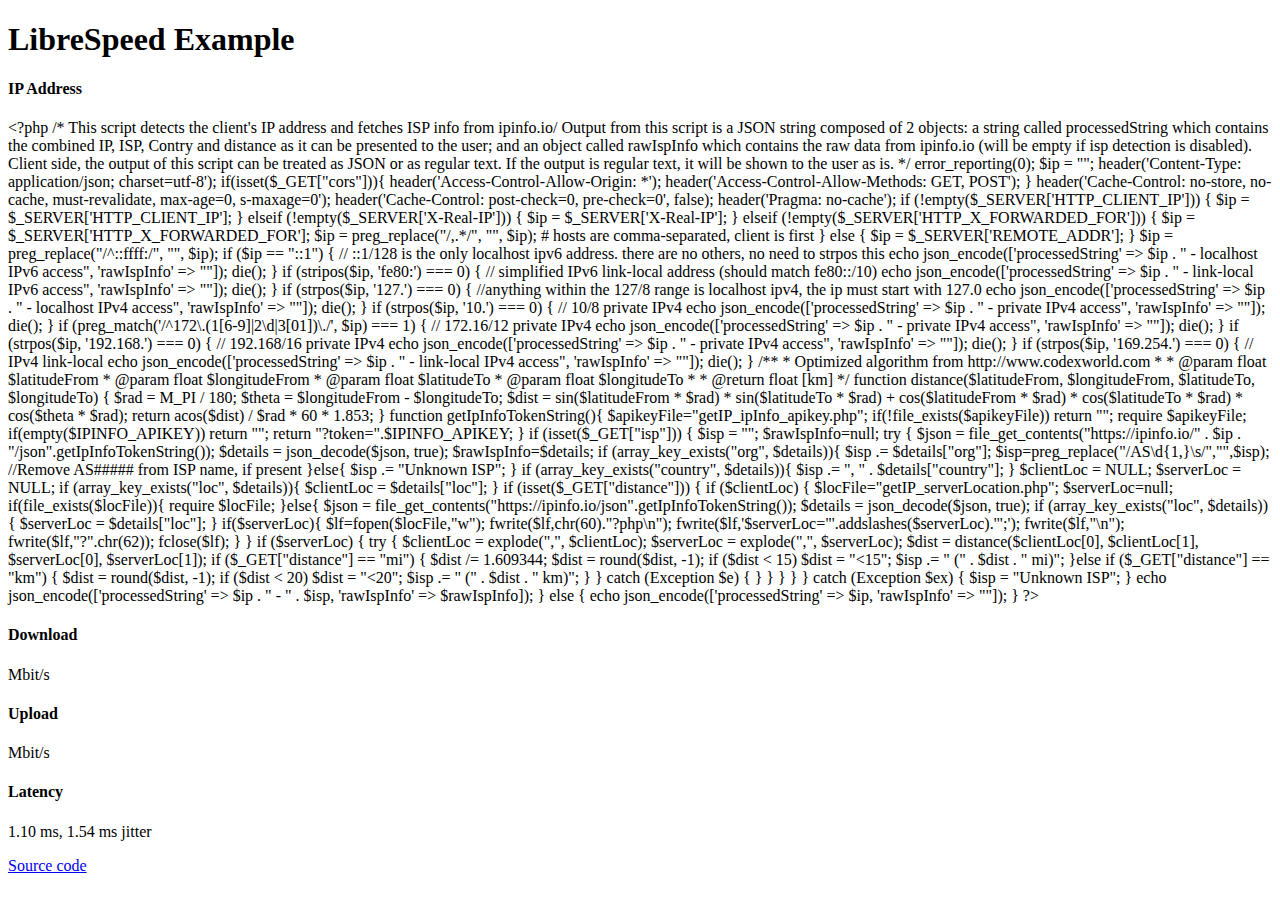
<file: speedtest/basic.html>
<!DOCTYPE html>
<html>
<meta charset="UTF-8" />
<head>
    <title>LibreSpeed Example</title>
    <link rel="shortcut icon" href="favicon.ico">
</head>
<script type="text/javascript" src="speedtest.js"></script>
<body>
    <h1>LibreSpeed Example</h1>

    <h4>IP Address</h4>
    <p id="ip"></p>

    <h4>Download</h4>
    <p id="download"></p>

    <h4>Upload</h4>
    <p id="upload"></p>

    <h4>Latency</h4>
    <p id="ping"></p>

    <script type="text/javascript">
        var s=new Speedtest();
        s.onupdate = function (data) { // when status is received, put the values in the appropriate fields
            document.getElementById('download').textContent = data.dlStatus + ' Mbit/s'
            document.getElementById('upload').textContent = data.ulStatus + ' Mbit/s'
            document.getElementById('ping').textContent = data.pingStatus + ' ms, ' + data.jitterStatus + ' ms jitter'
            document.getElementById('ip').textContent = data.clientIp
        }
        s.start(); // start the speedtest with default settings
    </script>

	<a href="https://github.com/librespeed/speedtest">Source code</a>

</body>
</html>
</file>
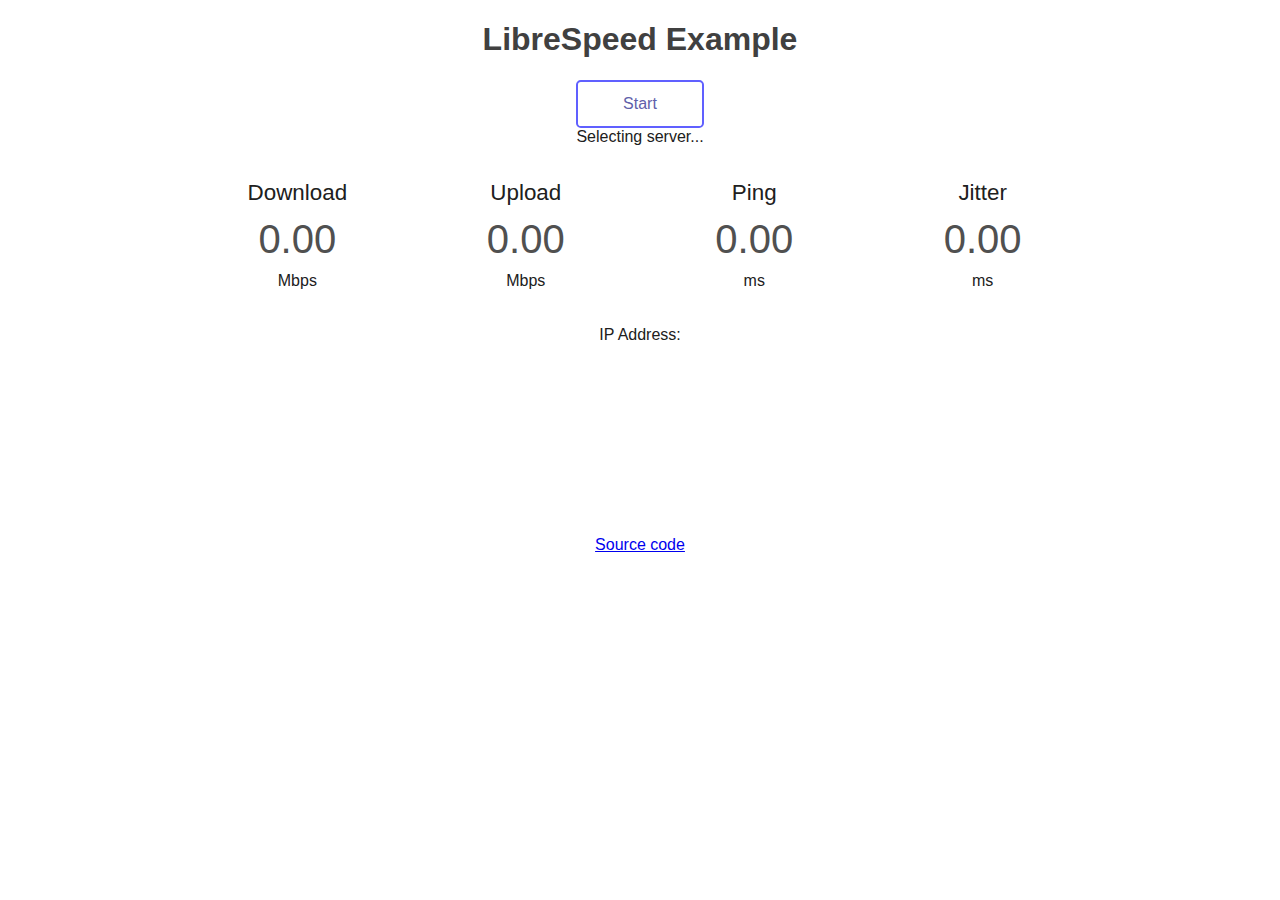
<file: speedtest/example-multipleServers-pretty.html>
<!DOCTYPE html>
<html>
<head>
<link rel="shortcut icon" href="favicon.ico">
<meta charset="UTF-8" />
<meta name="viewport" content="width=device-width, initial-scale=1, shrink-to-fit=no, user-scalable=no" />
<title>LibreSpeed Example</title>
<script type="text/javascript" src="speedtest.js"></script>
<script type="text/javascript">

//LIST OF TEST SERVERS. See documentation for details if needed
var SPEEDTEST_SERVERS=[
	{	//this is my demo server, remove it
		name:"Speedtest Demo Server (Helsinki)", //user friendly name for the server
		server:"//fi.openspeed.org/", //URL to the server. // at the beginning will be replaced with http:// or https:// automatically
		dlURL:"garbage.php",  //path to download test on this server (garbage.php or replacement)
		ulURL:"empty.php",  //path to upload test on this server (empty.php or replacement)
		pingURL:"empty.php",  //path to ping/jitter test on this server (empty.php or replacement)
		getIpURL:"getIP.php"  //path to getIP on this server (getIP.php or replacement)
	},
	{	//this is my demo server, remove it
		name:"Old Speedtest Demo Server",
		server:"//mpotdemo.fdossena.com/",
		dlURL:"garbage.php",
		ulURL:"empty.php",
		pingURL:"empty.php",
		getIpURL:"getIP.php"
	}
	//add other servers here, comma separated
];


//INITIALIZE SPEEDTEST
var s=new Speedtest(); //create speedtest object

s.onupdate=function(data){ //callback to update data in UI
    I("ip").textContent=data.clientIp;
    I("dlText").textContent=(data.testState==1&&data.dlStatus==0)?"...":data.dlStatus;
    I("ulText").textContent=(data.testState==3&&data.ulStatus==0)?"...":data.ulStatus;
    I("pingText").textContent=data.pingStatus;
    I("jitText").textContent=data.jitterStatus;
}
s.onend=function(aborted){ //callback for test ended/aborted
    I("startStopBtn").className=""; //show start button again
    if(aborted){ //if the test was aborted, clear the UI and prepare for new test
		initUI();
    }
}
function selectServer(){ //called after loading server list
    s.selectServer(function(server){ //run server selection. When the server has been selected, display it in the UI
        I("startStopBtn").style.display=""; //show start/stop button again
        I("serverId").textContent=server.name; //show name of test server
    });
}
function loadServers(){ //called when the page is fully loaded
    I("startStopBtn").style.display="none"; //hide start/stop button during server selection
    if(typeof SPEEDTEST_SERVERS === "string"){
        //load servers from url
        s.loadServerList(SPEEDTEST_SERVERS,function(servers){
            //list loaded
            SPEEDTEST_SERVERS=servers;
            selectServer();
        });
    }else{
        //hardcoded list of servers, already loaded
        s.addTestPoints(SPEEDTEST_SERVERS);
        selectServer();
    }
    
}



function startStop(){ //start/stop button pressed
	if(s.getState()==3){
		//speedtest is running, abort
		s.abort();
	}else{
		//test is not running, begin
		s.start();
		I("startStopBtn").className="running";
	}
}

//function to (re)initialize UI
function initUI(){
	I("dlText").textContent="";
	I("ulText").textContent="";
	I("pingText").textContent="";
	I("jitText").textContent="";
	I("ip").textContent="";
}

function I(id){return document.getElementById(id);}
</script>

<style type="text/css">
	html,body{
		border:none; padding:0; margin:0;
		background:#FFFFFF;
		color:#202020;
	}
	body{
		text-align:center;
		font-family:"Roboto",sans-serif;
	}
	h1{
		color:#404040;
	}
	#startStopBtn{
		display:inline-block;
		margin:0 auto;
		color:#6060AA;
		background-color:rgba(0,0,0,0);
		border:0.15em solid #6060FF;
		border-radius:0.3em;
		transition:all 0.3s;
		box-sizing:border-box;
		width:8em; height:3em;
		line-height:2.7em;
		cursor:pointer;
		box-shadow: 0 0 0 rgba(0,0,0,0.1), inset 0 0 0 rgba(0,0,0,0.1);
	}
	#startStopBtn:hover{
		box-shadow: 0 0 2em rgba(0,0,0,0.1), inset 0 0 1em rgba(0,0,0,0.1);
	}
	#startStopBtn.running{
		background-color:#FF3030;
		border-color:#FF6060;
		color:#FFFFFF;
	}
	#startStopBtn:before{
		content:"Start";
	}
	#startStopBtn.running:before{
		content:"Abort";
	}
	#test{
		margin-top:2em;
		margin-bottom:12em;
	}
	div.testArea{
		display:inline-block;
		width:14em;
		height:9em;
		position:relative;
		box-sizing:border-box;
	}
	div.testName{
		position:absolute;
		top:0.1em; left:0;
		width:100%;
		font-size:1.4em;
		z-index:9;
	}
	div.meterText{
		position:absolute;
		bottom:1.5em; left:0;
		width:100%;
		font-size:2.5em;
		z-index:9;
	}
	#dlText{
		color:#6060AA;
	}
	#ulText{
		color:#309030;
	}
	#pingText,#jitText{
		color:#AA6060;
	}
	div.meterText:empty:before{
		color:#505050 !important;
		content:"0.00";
	}
	div.unit{
		position:absolute;
		bottom:2em; left:0;
		width:100%;
		z-index:9;
	}
	div.testGroup{
		display:inline-block;
	}
	@media all and (max-width:65em){
		body{
			font-size:1.5vw;
		}
	}
	@media all and (max-width:40em){
		body{
			font-size:0.8em;
		}
		div.testGroup{
			display:block;
			margin: 0 auto;
		}
	}

</style>
</head>
<body>
<h1>LibreSpeed Example</h1>
<div id="startStopBtn" onclick="startStop()"></div>
<div id="serverId">Selecting server...</div>
<div id="test">
	<div class="testGroup">
		<div class="testArea">
			<div class="testName">Download</div>
			<div id="dlText" class="meterText"></div>
			<div class="unit">Mbps</div>
		</div>
		<div class="testArea">
			<div class="testName">Upload</div>
			<div id="ulText" class="meterText"></div>
			<div class="unit">Mbps</div>
		</div>
	</div>
	<div class="testGroup">
		<div class="testArea">
			<div class="testName">Ping</div>
			<div id="pingText" class="meterText"></div>
			<div class="unit">ms</div>
		</div>
		<div class="testArea">
			<div class="testName">Jitter</div>
			<div id="jitText" class="meterText"></div>
			<div class="unit">ms</div>
		</div>
	</div>
	<div id="ipArea">
		IP Address: <span id="ip"></span>
	</div>
</div>
<a href="https://github.com/librespeed/speedtest">Source code</a>
<script type="text/javascript">
    initUI();
    loadServers();
</script>
</body>
</html>
</file>
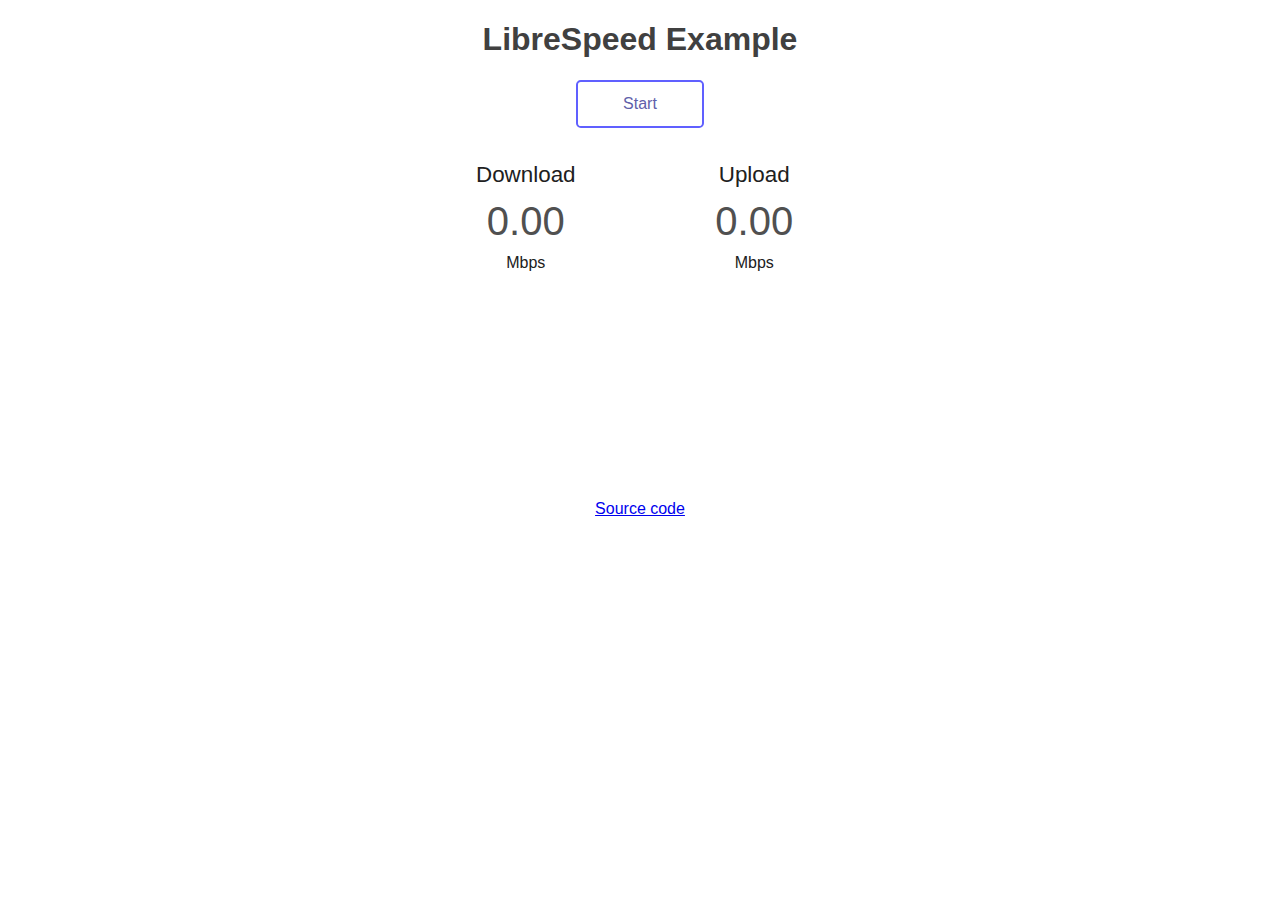
<file: speedtest/example-singleServer-customSettings.html>
<!DOCTYPE html>
<html>
<head>
<meta charset="UTF-8" />
<meta name="viewport" content="width=device-width, initial-scale=1, shrink-to-fit=no, user-scalable=no" />
<title>LibreSpeed Example</title>
<link rel="shortcut icon" href="favicon.ico">
<script type="text/javascript" src="speedtest.js"></script>
<script type="text/javascript">

//INITIALIZE SPEEDTEST
var s=new Speedtest(); //create speedtest object
//CUSTOM SETTINGS HERE
s.setParameter("test_order","D_U"); //we only want download and upload test
s.setParameter("time_auto",false); //fixed duration for tests
s.setParameter("time_dl_max",10); //10 seconds for the download test
s.setParameter("time_ul_max",15); //15 seconds for the upload test
//END OF CUSTOM SETTINGS
s.onupdate=function(data){ //callback to update data in UI
    I("dlText").textContent=(data.testState==1&&data.dlStatus==0)?"...":data.dlStatus;
    I("ulText").textContent=(data.testState==3&&data.ulStatus==0)?"...":data.ulStatus;
}
s.onend=function(aborted){ //callback for test ended/aborted
    I("startStopBtn").className=""; //show start button again
    if(aborted){ //if the test was aborted, clear the UI and prepare for new test
		initUI();
    }
}

function startStop(){ //start/stop button pressed
	if(s.getState()==3){
		//speedtest is running, abort
		s.abort();
	}else{
		//test is not running, begin
		s.start();
		I("startStopBtn").className="running";
	}
}

//function to (re)initialize UI
function initUI(){
	I("dlText").textContent="";
	I("ulText").textContent="";
}

function I(id){return document.getElementById(id);}
</script>

<style type="text/css">
	html,body{
		border:none; padding:0; margin:0;
		background:#FFFFFF;
		color:#202020;
	}
	body{
		text-align:center;
		font-family:"Roboto",sans-serif;
	}
	h1{
		color:#404040;
	}
	#startStopBtn{
		display:inline-block;
		margin:0 auto;
		color:#6060AA;
		background-color:rgba(0,0,0,0);
		border:0.15em solid #6060FF;
		border-radius:0.3em;
		transition:all 0.3s;
		box-sizing:border-box;
		width:8em; height:3em;
		line-height:2.7em;
		cursor:pointer;
		box-shadow: 0 0 0 rgba(0,0,0,0.1), inset 0 0 0 rgba(0,0,0,0.1);
	}
	#startStopBtn:hover{
		box-shadow: 0 0 2em rgba(0,0,0,0.1), inset 0 0 1em rgba(0,0,0,0.1);
	}
	#startStopBtn.running{
		background-color:#FF3030;
		border-color:#FF6060;
		color:#FFFFFF;
	}
	#startStopBtn:before{
		content:"Start";
	}
	#startStopBtn.running:before{
		content:"Abort";
	}
	#test{
		margin-top:2em;
		margin-bottom:12em;
	}
	div.testArea{
		display:inline-block;
		width:14em;
		height:9em;
		position:relative;
		box-sizing:border-box;
	}
	div.testName{
		position:absolute;
		top:0.1em; left:0;
		width:100%;
		font-size:1.4em;
		z-index:9;
	}
	div.meterText{
		position:absolute;
		bottom:1.5em; left:0;
		width:100%;
		font-size:2.5em;
		z-index:9;
	}
	#dlText{
		color:#6060AA;
	}
	#ulText{
		color:#309030;
	}
	div.meterText:empty:before{
		color:#505050 !important;
		content:"0.00";
	}
	div.unit{
		position:absolute;
		bottom:2em; left:0;
		width:100%;
		z-index:9;
	}
	div.testGroup{
		display:inline-block;
	}
	@media all and (max-width:65em){
		body{
			font-size:2vw;
		}
	}
	@media all and (max-width:40em){
		body{
			font-size:0.8em;
		}
		div.testGroup{
			display:block;
			margin: 0 auto;
		}
	}
	
</style>
</head>
<body>
<h1>LibreSpeed Example</h1>
<div id="startStopBtn" onclick="startStop()"></div>
<div id="test">
	<div class="testGroup">
		<div class="testArea">
			<div class="testName">Download</div>
			<div id="dlText" class="meterText"></div>
			<div class="unit">Mbps</div>
		</div>
		<div class="testArea">
			<div class="testName">Upload</div>
			<div id="ulText" class="meterText"></div>
			<div class="unit">Mbps</div>
		</div>
	</div>
</div>
<a href="https://github.com/librespeed/speedtest">Source code</a>
<script type="text/javascript">
    initUI();
</script>
</body>
</html>
</file>
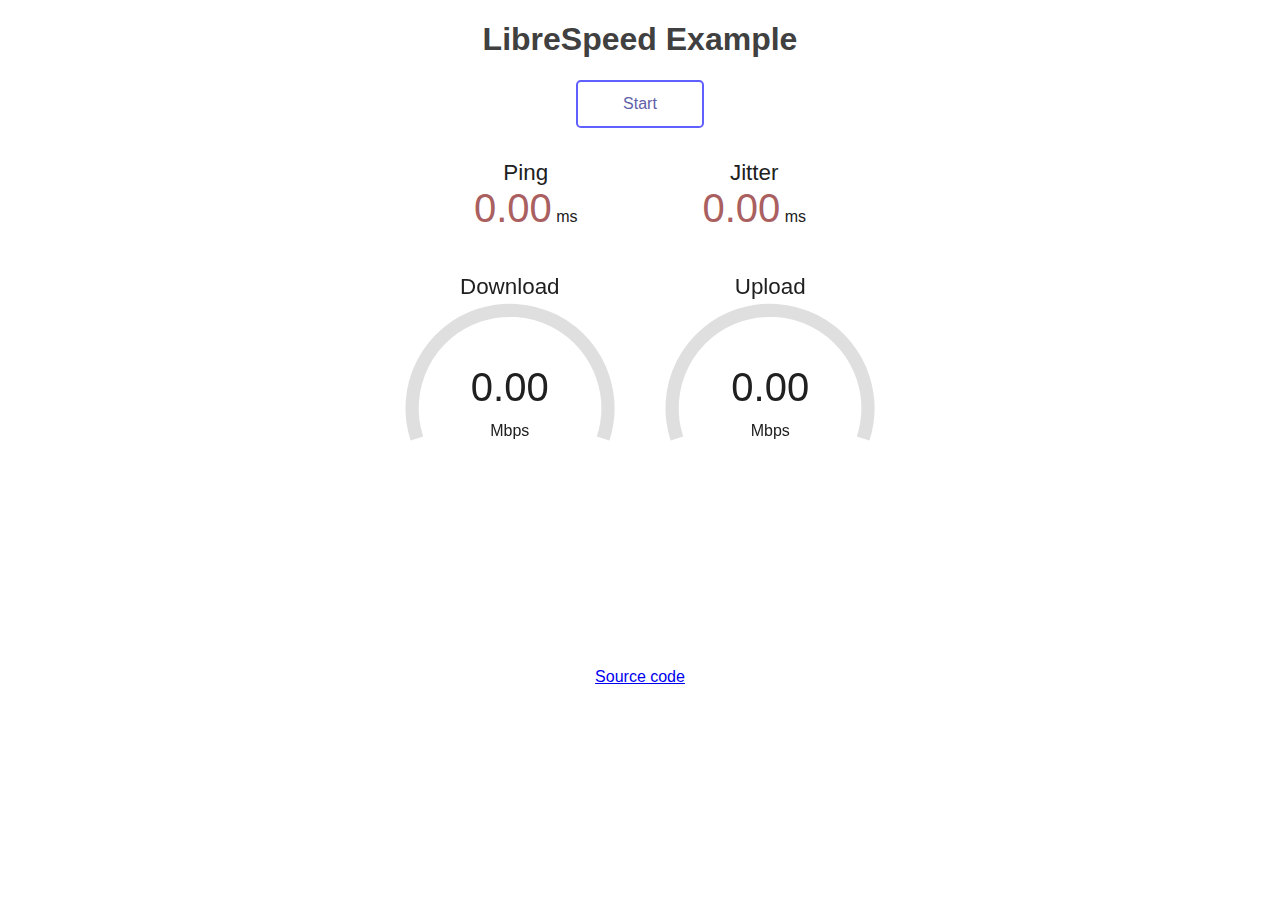
<file: speedtest/example-singleServer-gauges.html>
<!DOCTYPE html>
<html>
<head>
<meta name="viewport" content="width=device-width, initial-scale=1, shrink-to-fit=no, user-scalable=no" />
<meta charset="UTF-8" />
<link rel="shortcut icon" href="favicon.ico">
<script type="text/javascript" src="speedtest.js"></script>
<script type="text/javascript">
function I(i){return document.getElementById(i);}
//INITIALIZE SPEEDTEST
var s=new Speedtest(); //create speedtest object

var meterBk=/Trident.*rv:(\d+\.\d+)/i.test(navigator.userAgent)?"#EAEAEA":"#80808040";
var dlColor="#6060AA",
	ulColor="#616161";
var progColor=meterBk;

//CODE FOR GAUGES
function drawMeter(c,amount,bk,fg,progress,prog){
	var ctx=c.getContext("2d");
	var dp=window.devicePixelRatio||1;
	var cw=c.clientWidth*dp, ch=c.clientHeight*dp;
	var sizScale=ch*0.0055;
	if(c.width==cw&&c.height==ch){
		ctx.clearRect(0,0,cw,ch);
	}else{
		c.width=cw;
		c.height=ch;
	}
	ctx.beginPath();
	ctx.strokeStyle=bk;
	ctx.lineWidth=12*sizScale;
	ctx.arc(c.width/2,c.height-58*sizScale,c.height/1.8-ctx.lineWidth,-Math.PI*1.1,Math.PI*0.1);
	ctx.stroke();
	ctx.beginPath();
	ctx.strokeStyle=fg;
	ctx.lineWidth=12*sizScale;
	ctx.arc(c.width/2,c.height-58*sizScale,c.height/1.8-ctx.lineWidth,-Math.PI*1.1,amount*Math.PI*1.2-Math.PI*1.1);
	ctx.stroke();
	if(typeof progress !== "undefined"){
		ctx.fillStyle=prog;
		ctx.fillRect(c.width*0.3,c.height-16*sizScale,c.width*0.4*progress,4*sizScale);
	}
}
function mbpsToAmount(s){
	return 1-(1/(Math.pow(1.3,Math.sqrt(s))));
}
function format(d){
    d=Number(d);
    if(d<10) return d.toFixed(2);
    if(d<100) return d.toFixed(1);
    return d.toFixed(0);
}

//UI CODE
var uiData=null;
function startStop(){
    if(s.getState()==3){
		//speedtest is running, abort
		s.abort();
		data=null;
		I("startStopBtn").className="";
		initUI();
	}else{
		//test is not running, begin
		I("startStopBtn").className="running";
		s.onupdate=function(data){
            uiData=data;
		};
		s.onend=function(aborted){
            I("startStopBtn").className="";
            updateUI(true);
		};
		s.start();
	}
}
//this function reads the data sent back by the test and updates the UI
function updateUI(forced){
	if(!forced&&s.getState()!=3) return;
	if(uiData==null) return;
	var status=uiData.testState;
	I("ip").textContent=uiData.clientIp;
	I("dlText").textContent=(status==1&&uiData.dlStatus==0)?"...":format(uiData.dlStatus);
	drawMeter(I("dlMeter"),mbpsToAmount(Number(uiData.dlStatus*(status==1?oscillate():1))),meterBk,dlColor,Number(uiData.dlProgress),progColor);
	I("ulText").textContent=(status==3&&uiData.ulStatus==0)?"...":format(uiData.ulStatus);
	drawMeter(I("ulMeter"),mbpsToAmount(Number(uiData.ulStatus*(status==3?oscillate():1))),meterBk,ulColor,Number(uiData.ulProgress),progColor);
	I("pingText").textContent=format(uiData.pingStatus);
	I("jitText").textContent=format(uiData.jitterStatus);
}
function oscillate(){
	return 1+0.02*Math.sin(Date.now()/100);
}
//update the UI every frame
window.requestAnimationFrame=window.requestAnimationFrame||window.webkitRequestAnimationFrame||window.mozRequestAnimationFrame||window.msRequestAnimationFrame||(function(callback,element){setTimeout(callback,1000/60);});
function frame(){
	requestAnimationFrame(frame);
	updateUI();
}
frame(); //start frame loop
//function to (re)initialize UI
function initUI(){
	drawMeter(I("dlMeter"),0,meterBk,dlColor,0);
	drawMeter(I("ulMeter"),0,meterBk,ulColor,0);
	I("dlText").textContent="";
	I("ulText").textContent="";
	I("pingText").textContent="";
	I("jitText").textContent="";
	I("ip").textContent="";
}
</script>
<style type="text/css">
	html,body{
		border:none; padding:0; margin:0;
		background:#FFFFFF;
		color:#202020;
	}
	body{
		text-align:center;
		font-family:"Roboto",sans-serif;
	}
	h1{
		color:#404040;
	}
	#startStopBtn{
		display:inline-block;
		margin:0 auto;
		color:#6060AA;
		background-color:rgba(0,0,0,0);
		border:0.15em solid #6060FF;
		border-radius:0.3em;
		transition:all 0.3s;
		box-sizing:border-box;
		width:8em; height:3em;
		line-height:2.7em;
		cursor:pointer;
		box-shadow: 0 0 0 rgba(0,0,0,0.1), inset 0 0 0 rgba(0,0,0,0.1);
	}
	#startStopBtn:hover{
		box-shadow: 0 0 2em rgba(0,0,0,0.1), inset 0 0 1em rgba(0,0,0,0.1);
	}
	#startStopBtn.running{
		background-color:#FF3030;
		border-color:#FF6060;
		color:#FFFFFF;
	}
	#startStopBtn:before{
		content:"Start";
	}
	#startStopBtn.running:before{
		content:"Abort";
	}
	#test{
		margin-top:2em;
		margin-bottom:12em;
	}
	div.testArea{
		display:inline-block;
		width:16em;
		height:12.5em;
		position:relative;
		box-sizing:border-box;
	}
	div.testArea2{
		display:inline-block;
		width:14em;
		height:7em;
		position:relative;
		box-sizing:border-box;
		text-align:center;
	}
	div.testArea div.testName{
		position:absolute;
		top:0.1em; left:0;
		width:100%;
		font-size:1.4em;
		z-index:9;
	}
	div.testArea2 div.testName{
        display:block;
        text-align:center;
        font-size:1.4em;
	}
	div.testArea div.meterText{
		position:absolute;
		bottom:1.55em; left:0;
		width:100%;
		font-size:2.5em;
		z-index:9;
	}
	div.testArea2 div.meterText{
        display:inline-block;
        font-size:2.5em;
	}
	div.meterText:empty:before{
		content:"0.00";
	}
	div.testArea div.unit{
		position:absolute;
		bottom:2em; left:0;
		width:100%;
		z-index:9;
	}
	div.testArea2 div.unit{
		display:inline-block;
	}
	div.testArea canvas{
		position:absolute;
		top:0; left:0; width:100%; height:100%;
		z-index:1;
	}
	div.testGroup{
		display:block;
        margin: 0 auto;
	}
	@media all and (max-width:40em){
		body{
			font-size:0.8em;
		}
	}
</style>
<title>LibreSpeed Example</title>
</head>
<body>
<h1>LibreSpeed Example</h1>
<div id="testWrapper">
	<div id="startStopBtn" onclick="startStop()"></div>
	<div id="test">
        <div class="testGroup">
			<div class="testArea2">
				<div class="testName">Ping</div>
				<div id="pingText" class="meterText" style="color:#AA6060"></div>
				<div class="unit">ms</div>
			</div>
			<div class="testArea2">
				<div class="testName">Jitter</div>
				<div id="jitText" class="meterText" style="color:#AA6060"></div>
				<div class="unit">ms</div>
			</div>
		</div>
		<div class="testGroup">
			<div class="testArea">
				<div class="testName">Download</div>
				<canvas id="dlMeter" class="meter"></canvas>
				<div id="dlText" class="meterText"></div>
				<div class="unit">Mbps</div>
			</div>
			<div class="testArea">
				<div class="testName">Upload</div>
				<canvas id="ulMeter" class="meter"></canvas>
				<div id="ulText" class="meterText"></div>
				<div class="unit">Mbps</div>
			</div>
		</div>
		<div id="ipArea">
			<span id="ip"></span>
		</div>
	</div>
	<a href="https://github.com/librespeed/speedtest">Source code</a>
</div>
<script type="text/javascript">setTimeout(function(){initUI()},100);</script>
</body>
</html>
</file>
